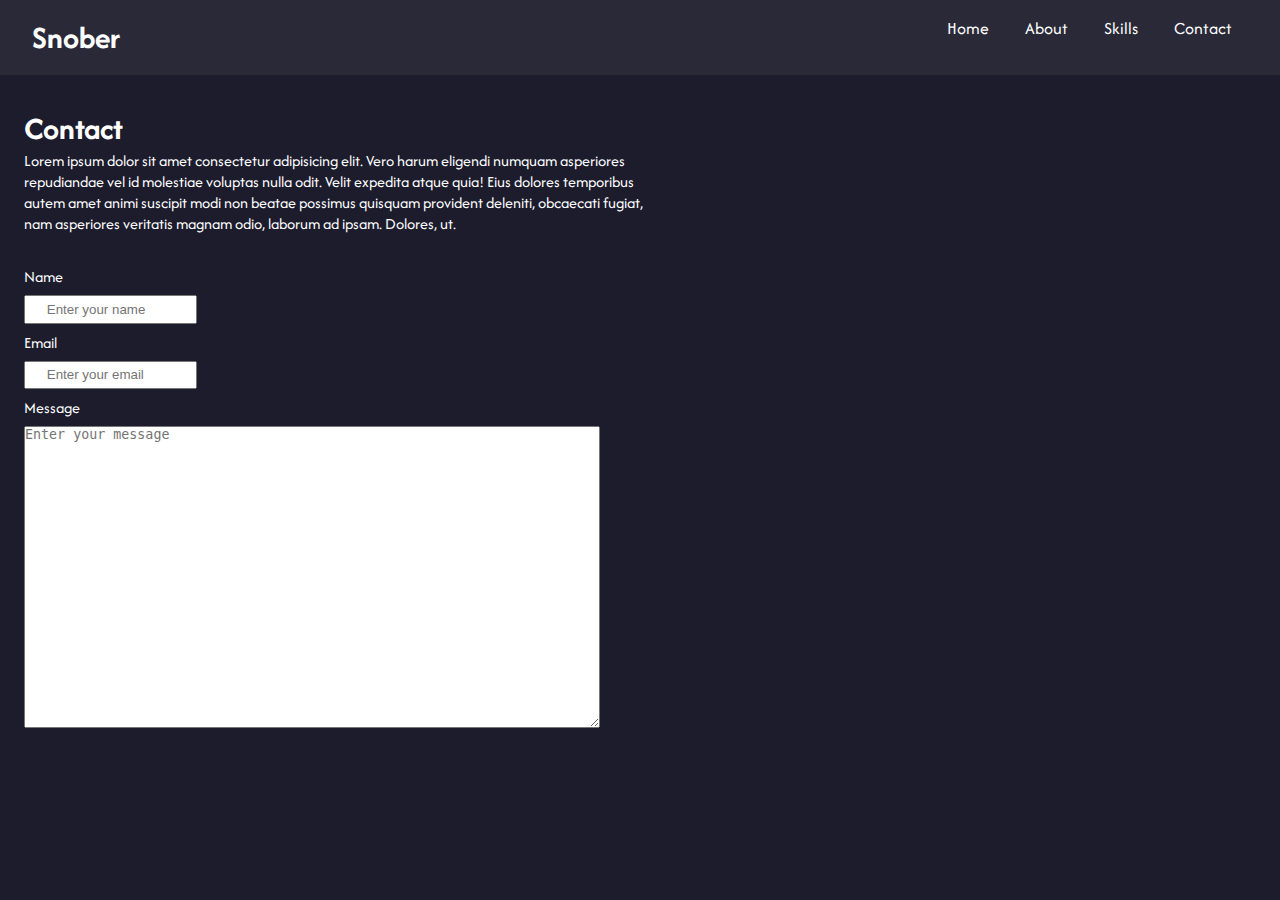
<file: contact.html>
<!DOCTYPE html>
<html lang="en">
<head>
    <meta charset="UTF-8">
    <meta name="viewport" content="width=device-width, initial-scale=1.0">
    <title>Contact Us</title>
    <link rel="stylesheet" href="css/style.css">
</head>
<body>
    <header class="header">
        <h1>Snober</h1>
        <nav class="navbar">
          <ul class="nav-items">
              <li id="home">Home</li>
              <li>About</li>
              <li id="skills">Skills</li>
            <li id="contact">Contact</li>
          </ul>
        </nav>
      </header>
      <div class="contact">
          <h1 class="contact-heading">Contact</h1>
          <p class="contact-info">Lorem ipsum dolor sit amet consectetur adipisicing elit. Vero harum eligendi numquam asperiores repudiandae vel id molestiae voluptas nulla odit. Velit expedita atque quia! Eius dolores temporibus autem amet animi suscipit modi non beatae possimus quisquam provident deleniti, obcaecati fugiat, nam asperiores veritatis magnam odio, laborum ad ipsam. Dolores, ut.</p>
      </div>
      <form action="" class="form">
          <label for="name">Name</label>
          <input type="text" id="name" placeholder="Enter your name">
          <label for="email">Email</label>
          <input type="email" id="email" placeholder="Enter your email">
          <label for="message">Message</label>
          <textarea name="message" id="message" cols="30" rows="20" placeholder="Enter your message"></textarea>
      </form>
      <script src="main.js"></script>
</body>
</html>
</file>
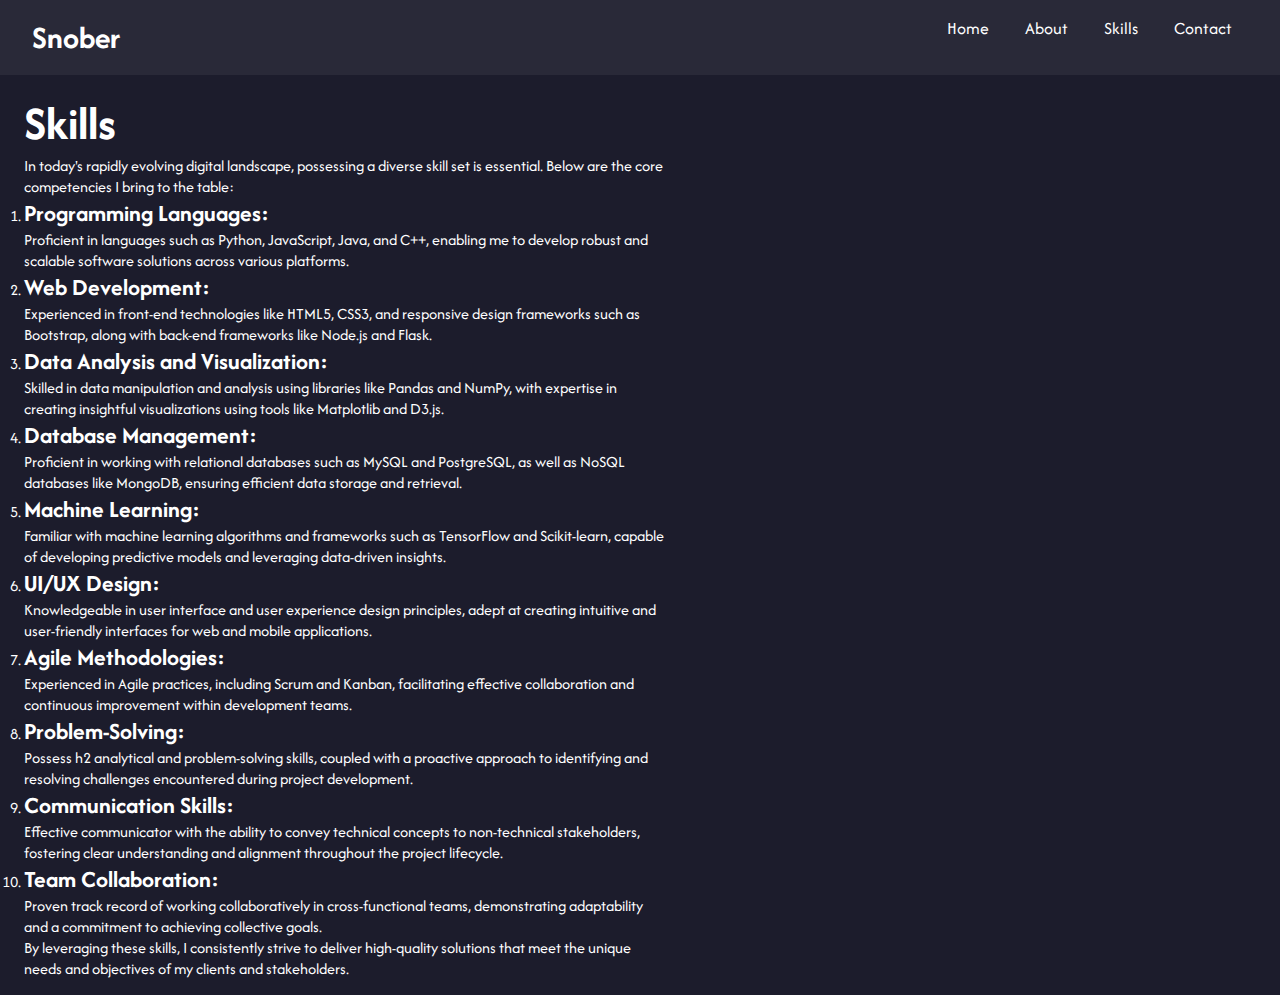
<file: skill.html>
<!DOCTYPE html>
<html lang="en">
<head>
  <meta charset="UTF-8">
  <meta name="viewport" content="width=device-width, initial-scale=1.0">
  <title>Skills</title>
  <link rel="stylesheet" href="css/style.css">
</head>
<body>
    <header class="header">
        <h1>Snober</h1>
        <nav class="navbar">
          <ul class="nav-items">
              <li id="home">Home</li>
              <li>About</li>
              <li id="skills">Skills</li>
            <li id="contact">Contact</li>
          </ul>
        </nav>
      </header>
      <main class="skillmain">
        
          <h1 class="skill">Skills</h1>
        
          <p>In today's rapidly evolving digital landscape, possessing a diverse skill set is essential. Below are the core competencies I bring to the table:</p>
        
          <ol>
            <li><h2>Programming Languages:</h2> Proficient in languages such as Python, JavaScript, Java, and C++, enabling me to develop robust and scalable software solutions across various platforms.</li>
            <li><h2>Web Development:</h2> Experienced in front-end technologies like HTML5, CSS3, and responsive design frameworks such as Bootstrap, along with back-end frameworks like Node.js and Flask.</li>
            <li><h2>Data Analysis and Visualization:</h2> Skilled in data manipulation and analysis using libraries like Pandas and NumPy, with expertise in creating insightful visualizations using tools like Matplotlib and D3.js.</li>
            <li><h2>Database Management:</h2> Proficient in working with relational databases such as MySQL and PostgreSQL, as well as NoSQL databases like MongoDB, ensuring efficient data storage and retrieval.</li>
            <li><h2>Machine Learning:</h2> Familiar with machine learning algorithms and frameworks such as TensorFlow and Scikit-learn, capable of developing predictive models and leveraging data-driven insights.</li>
            <li><h2>UI/UX Design:</h2> Knowledgeable in user interface and user experience design principles, adept at creating intuitive and user-friendly interfaces for web and mobile applications.</li>
            <li><h2>Agile Methodologies:</h2> Experienced in Agile practices, including Scrum and Kanban, facilitating effective collaboration and continuous improvement within development teams.</li>
            <li><h2>Problem-Solving:</h2> Possess h2 analytical and problem-solving skills, coupled with a proactive approach to identifying and resolving challenges encountered during project development.</li>
            <li><h2>Communication Skills:</h2> Effective communicator with the ability to convey technical concepts to non-technical stakeholders, fostering clear understanding and alignment throughout the project lifecycle.</li>
            <li><h2>Team Collaboration:</h2> Proven track record of working collaboratively in cross-functional teams, demonstrating adaptability and a commitment to achieving collective goals.</li>
          </ol>
        
          <p>By leveraging these skills, I consistently strive to deliver high-quality solutions that meet the unique needs and objectives of my clients and stakeholders.</p>
        
      </main>
      <script src="main.js"></script>

</body>
</html>
</file>
<file: css/style.css>
@import url('https://fonts.googleapis.com/css2?family=Afacad:wght@400;500;700&family=Nunito:wght@400;500;700&family=Rubik+Doodle+Shadow&family=Rubik+Maps&display=swap');
@import url('https://fonts.googleapis.com/css2?family=Ubuntu:wght@400;700&display=swap');
@import url('https://fonts.googleapis.com/css2?family=Silkscreen&display=swap');
@import url('https://fonts.googleapis.com/css2?family=Poppins:wght@400;500;700&display=swap');

:root {
    --afacad-font : 'Afacad', sans-serif;
    --nunito-font : 'Nunito', sans-serif;
    --rubik--font : 'Rubik Doodle Shadow', sans-serif;
    --ubuntu-font : 'Ubuntu', sans-serif;
    --silk-font : 'Silkscreen', sans-serif;
    --off-blue: rgb(0, 174, 255);
    --poppins-font :'Poppins', sans-serif;
    --about-btn-color : rgb(0, 132, 255);

}

*, *::before, *::after {
    box-sizing: border-box;
    margin: 0;
    padding: 0;
}

body {
    background-color: rgb(28, 28, 44);
    color: white;
    font-family: var(--afacad-font);
    max-width: 1600px;
    margin: 0 auto;
}

.header {
    display: flex;
    justify-content: space-between;
    padding: 1rem 2rem;
    /* margin-top: 1rem; */
    background-color: rgb(41, 41, 56);
}

.header .navbar .nav-items {
    list-style: none;
    font-size: 1.1rem;
}

.nav-items li {
    display: inline-block;
    margin: 0 1rem;
    cursor: pointer;
}


/* main section */


/* hero Section */

.main .hero {
    display: flex;
    justify-content: space-between;
    align-items: center;
    margin: 0 1rem;
    min-height: 90vh;
    gap: 2rem;
}

/* left hero */

.hero .left {
    width: 50%;
    margin-left: 1rem;
    max-width: 600px;
}

.left .rubik-font-h1 {
    font-family: var(--silk-font);
    margin: 1rem 0;
    font-size: 2.4rem;
}

.left h2 {
    font-family: var(--ubuntu-font);
}

.left p {
    line-height: 25px;
    font-family: var(--nunito-font);
}


/* right hero */

.hero .right {
    width: 50%;
}

.right img {
    width: 100%;
    max-width: 700px;
}

.about {
    text-align: center;
    background-color: rgb(39, 39, 59);
    /* border-radius: 10px; */
}

.about .wrapper {
    width: 60%;
    margin: 0 auto;
    padding: 1.8rem;
    font-family: var(--poppins-font);
}

.about h1 {
    margin-bottom: 2rem;
    font-weight: 700;
    font-size: 3rem;
}

.about h1 span {
  color: var(--off-blue);
}


.about .circle {
    width: 100px;
    height: 100px;
    /* display: flex;
    justify-content: center;
    align-items: center; */
    border-radius: 50%;
    background: url(./images-and-icons/about-pic.jpg);
    background-size: 200%;
    margin: 0 auto .5rem;
    background-position: center;
    background-size: cover;
    background-repeat: no-repeat;
}

.about h2 {
    font-size: 1.7rem;
    font-weight: 500;
    margin-bottom: -.5rem;
}

.about .wrapper > span {
   /* margin-top: -1rem; */
   margin-bottom: 1rem;
   display: inline-block;
   font-size: 80%;
}

.about .read-more {
    padding: .6rem 1.5rem;
    display: inline-block;
    margin-top: 2rem;
    border-radius: 5px;
    position: relative;
    z-index: 1;
    color: white;
    font-family: var(--poppins-font);
    cursor: pointer;
    font-size: 14px;
    background-color: var(--about-btn-color);
    border: 2px solid var(--about-btn-color);
}

.about .read-more::before {
    content: '';
    position: absolute;
    top: 0;
    bottom: 0;
    left: 0;
    right: 0;
    background-color: rgb(39, 39, 59);
    z-index: -1;
    border-radius:5px;
    transform: scaleX(0);
    transition: transform ease-in-out 400ms;
    transform-origin: left;
}

.about .read-more:hover::before {
    /* background-color: rgb(39, 39, 59); */
    transform: scaleX(1);
    /* color: ; */
}


/* Skills Section */

.skills {
    font-family: var(--ubuntu-font);
    margin-top: 2rem;
    margin-bottom: 2rem;
}

.skills .skills-wrap {
    /* display: flex;
    justify-content: center;
    align-items: center;
    gap: 3rem;
    flex-wrap: wrap; */
    /* margin: 0 1rem; */
    display: grid;
    grid-template-columns: repeat(4, 1fr);
    gap: 1rem;
}


/* cards */

.skills .skills-wrap .card {
    /* width: 250px; */
    background: rgba(255, 255, 255, 0.051);
    border-radius: 5px;
    padding: .8rem 1rem;
    cursor: pointer;
    margin: 0 1rem;
}
.card .line {
    width: 100%;
    margin: .2rem auto;
    height: 15px;
    border: 1px solid var(--off-blue);
    border-radius: 2px;
    position: relative;
}

.card.html .line::before {
    content: '';
    position: absolute;
    top: 15%;
    left: 1%;
    bottom: 5%;
    right: 1%;
    height: 70%;
    width: 90%;
    border-radius: 2px;
    background-color: var(--off-blue);
}
.card.css .line::before {
    content: '';
    position: absolute;
    top: 15%;
    left: 1%;
    bottom: 5%;
    right: 1%;
    height: 70%;
    width: 80%;
    border-radius: 2px;
    background-color: var(--off-blue);
}
.card.js .line::before {
    content: '';
    position: absolute;
    top: 15%;
    left: 1%;
    bottom: 5%;
    right: 1%;
    height: 70%;
    width: 72%;
    border-radius: 2px;
    background-color: var(--off-blue);
}
.card.github .line::before {
    content: '';
    position: absolute;
    top: 15%;
    left: 1%;
    bottom: 5%;
    right: 1%;
    height: 70%;
    width: 55%;
    border-radius: 2px;
    background-color: var(--off-blue);
}

.skills .card p {
    margin-top: .7rem;
    margin-bottom: .7rem;
}

.skills > .heading {
    font-size: 3rem;
    text-align: center;
    margin-bottom: 2rem;
}

.skills .heading span {
    color: var(--off-blue);
}

.skills .skills-wrap .percent {
    text-align: right;
    display: block;
}



@media screen and (max-width: 950px) {

    .main .hero {
        flex-direction: column;
        /* justify-content: center; */
        /* align-items: center; */
        gap: 0;
        margin: 0 auto;
    }
    .main .hero .left {
        width: 90%;
        text-align: center;
        margin: 2rem auto 0 auto;
    }
    .main .hero .right {
        width: 90%;
        margin: 0 auto;
        text-align: center;
    }
    .skills .skills-wrap {
        grid-template-columns: repeat(2, 1fr);
    }   

    .about .wrapper {
        width: 80%;
    }
    .about h1 {
        font-size: 2rem;
    }
    .about h2 {
        font-size: 1.2rem;
    }
    .skills .heading {
        font-size: 2rem;
    }
}
@media screen and (max-width: 440px) {
    
    .nav-items {
        display: none;
    }
    
    .skills .skills-wrap {
        grid-template-columns: 1fr;
    }   

    .about .wrapper {
        width: 100%;
        margin: 0;
    }
}


.contact {
    /* text-align: center; */
    margin: 2rem 1.5rem;
    width: 50%;
}

.form {
    display: flex;
    flex-direction: column;
    width: 45%;
    gap: .5rem;
    margin: 1rem 1.5rem;
}

.form #name {
    width: 30%;
    padding: .3rem 1.3rem;
}
.form #email {
    width: 30%;
    padding: .3rem 1.3rem;
}
.skillmain {
    margin: 1rem 1.5rem;
    min-height: 80vh;
    width: 50%;
}

.skill {
    margin: 3rem 1.5;
    font-size: 3rem;
}
</file>
